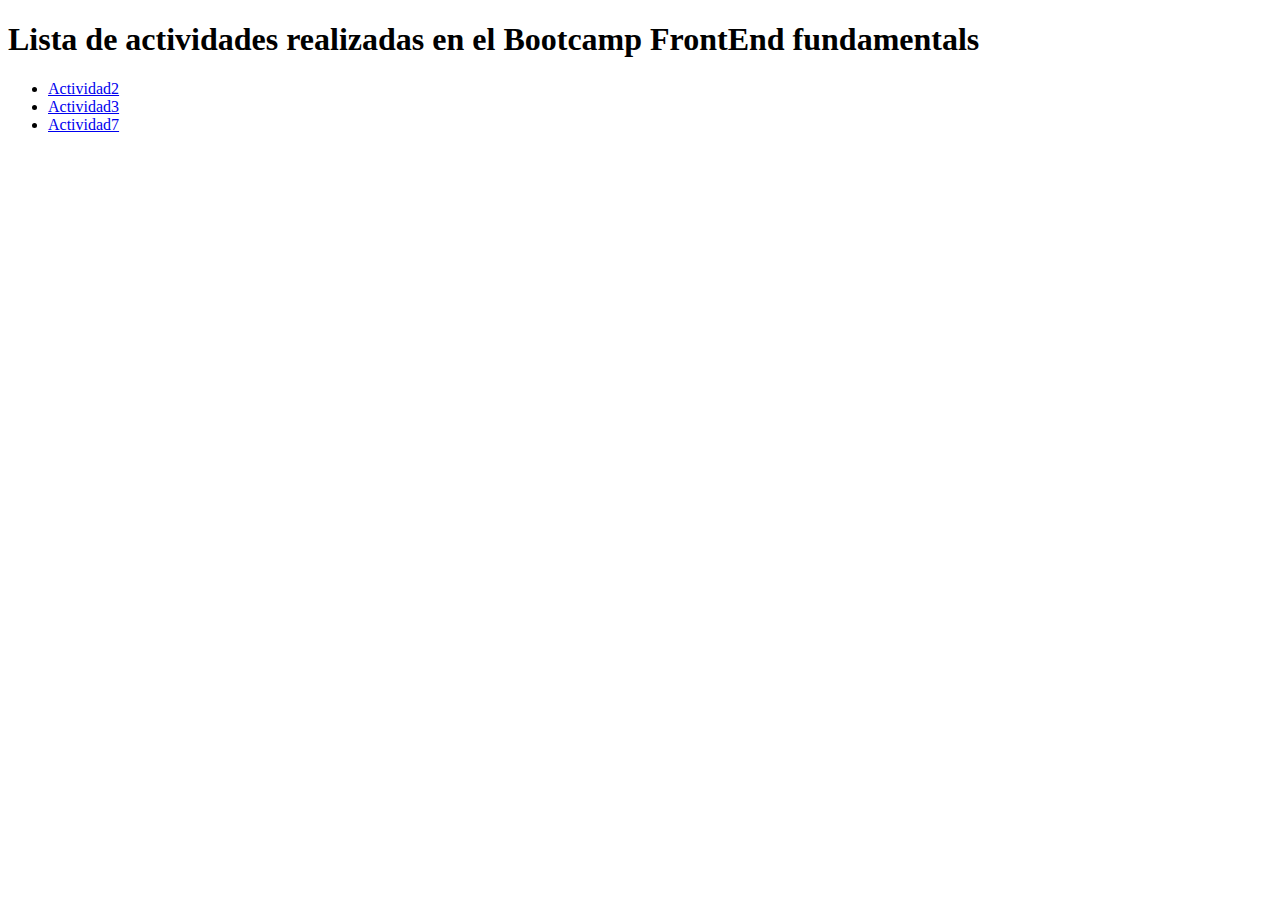
<file: index.html>
<!DOCTYPE html>
<html lang="en">

<head>
    <meta charset="UTF-8">
    <meta name="viewport" content="width=device-width, initial-scale=1.0">
    <title>Galería de proyectos</title>
</head>

<body>
    <h1>Lista de actividades realizadas en el Bootcamp FrontEnd fundamentals</h1>
    <ul>
        <li><a href="./Actividad2/index.html">Actividad2</a></li>
        <li><a href="./Actividad3/index.html">Actividad3</a></li>
        <li><a href="./Actividad7/index.html">Actividad7</a></li>
    </ul>
</body>

</html>
</file>
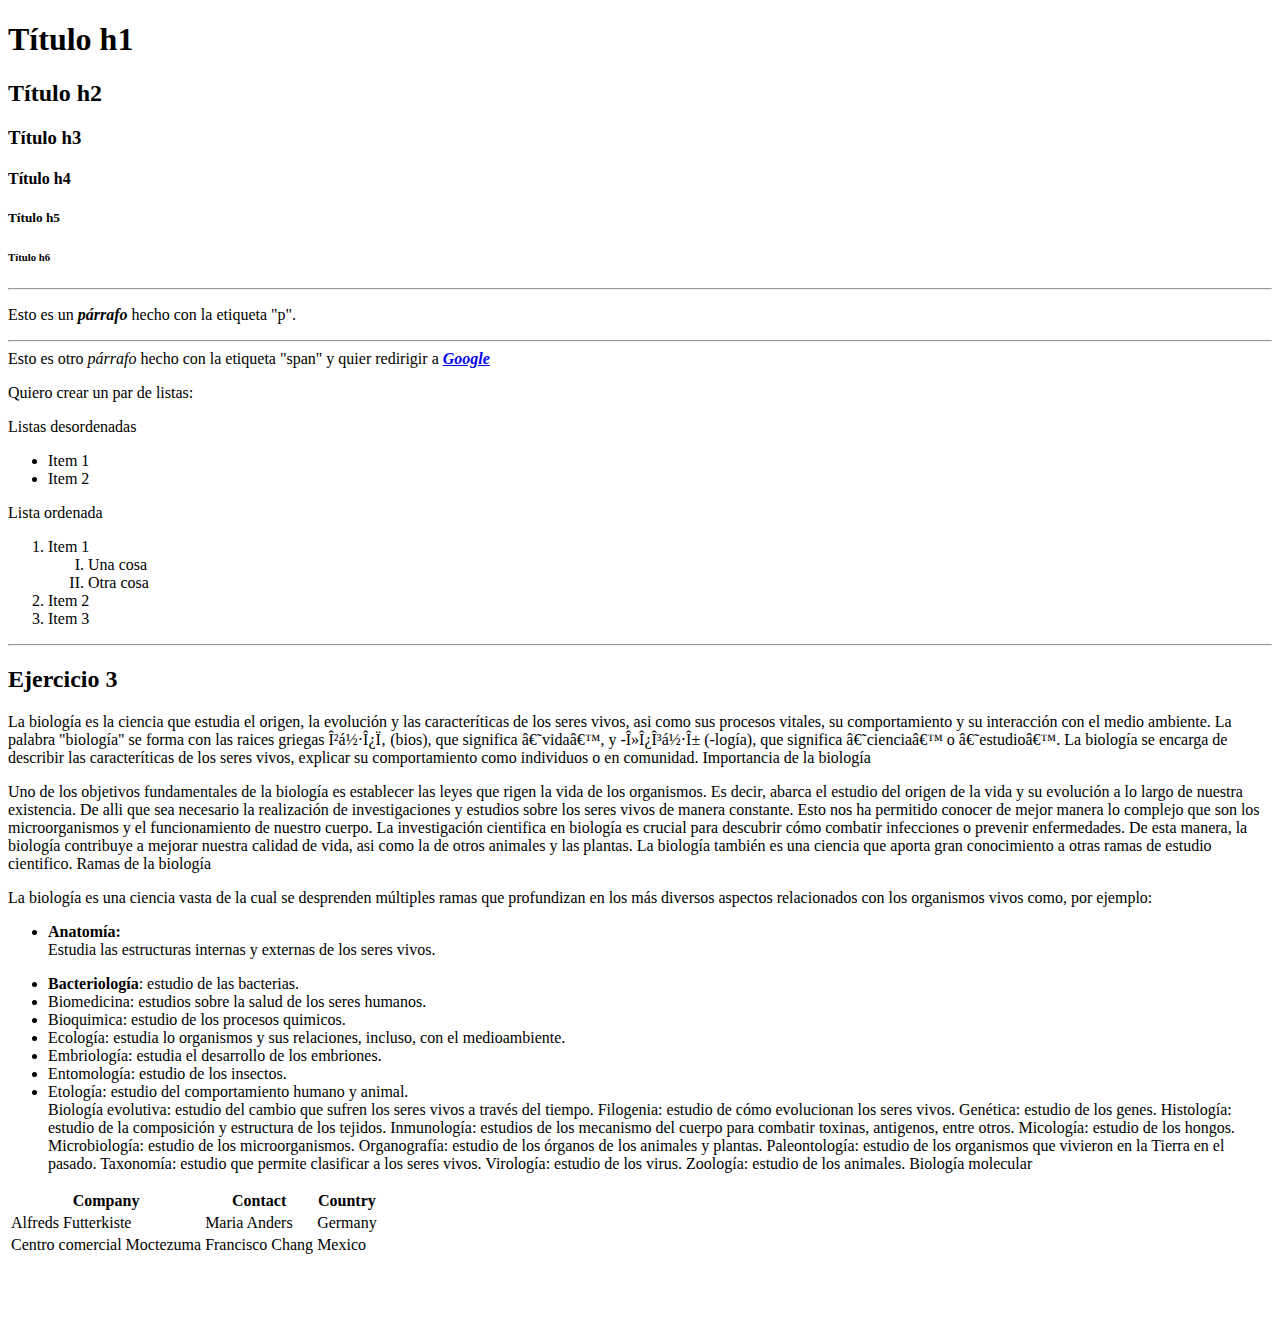
<file: Actividad2/index.html>
<!DOCTYPE html>
<html lang="es">

<head>
    <meta charset="UTF-8">
    <meta name="viewport" content="width=device-width, initial-scale=1.0">
    <meta name="keywords" content="Audio, HI-RES">
    <title>Actividad 2</title>
    <!-- <style>
        table {
            font-family: arial, sans-serif;
            border-collapse: collapse;
            width: 100%;
        }

        td,
        th {
            border: 1px solid #dddddd;
            text-align: left;
            padding: 8px;
        }

        tr:nth-child(even) {
            background-color: #dddddd;
        }
    </style> -->
</head>

<body>
    <h1>Título h1</h1>
    <h2>Título h2</h2>
    <h3>Título h3</h3>
    <h4>Título h4</h4>
    <h5>Título h5</h5>
    <h6>Título h6</h6>
    <hr>
    <p>Esto es un <strong><em>párrafo</em></strong> hecho con la etiqueta "p".</p>
    <hr>
    <span>Esto es otro <em>párrafo</em> hecho con la etiqueta "span" y quier redirigir a
        <em>
            <a href="https://www.google.com.mx" target="_blank"><strong>Google</strong></a>
        </em>
    </span>
    <p>Quiero crear un par de listas:</p>
    <p>Listas desordenadas</p>
    <ul>
        <li>Item 1</li>
        <li>Item 2</li>
    </ul>
    <p>Lista ordenada</p>
    <ol>
        <li>Item 1</li>
        <ol type="I">
            <li>Una cosa</li>
            <li>Otra cosa</li>
        </ol>
        <li>Item 2</li>
        <li>Item 3</li>
    </ol>
    <hr>
    <h2>Ejercicio 3</h2>

    <p>La biología es la ciencia que estudia el origen, la evolución y las caracteríticas de los seres vivos, asi
        como sus procesos vitales, su comportamiento y su interacción con el medio ambiente.
        La palabra "biología" se forma con las raices griegas Î²á½·Î¿Ï‚ (bios), que significa â€˜vidaâ€™, y
        -Î»Î¿Î³á½·Î± (-logía), que significa â€˜cienciaâ€™ o â€˜estudioâ€™.
        La biología se encarga de describir las caracteríticas de los seres vivos, explicar su comportamiento como
        individuos o en comunidad.
        Importancia de la biología</p>
    <p>Uno de los objetivos fundamentales de la biología es establecer las leyes que rigen la vida de los organismos. Es
        decir, abarca el estudio del origen de la vida y su evolución a lo largo de nuestra existencia.
        De alli que sea necesario la realización de investigaciones y estudios sobre los seres vivos de manera
        constante. Esto nos ha permitido conocer de mejor manera lo complejo que son los microorganismos y el
        funcionamiento de nuestro cuerpo.
        La investigación cientifica en biología es crucial para descubrir cómo combatir infecciones o prevenir
        enfermedades. De esta manera, la biología contribuye a mejorar nuestra calidad de vida, asi como la de otros
        animales y las plantas.
        La biología también es una ciencia que aporta gran conocimiento a otras ramas de estudio cientifico.
        Ramas de la biología</p>
    <p>La biología es una ciencia vasta de la cual se desprenden múltiples ramas que profundizan en los más diversos
        aspectos relacionados con los organismos vivos como, por ejemplo:</p>
    <ul>
        <p>
            <li><strong>Anatomía:</strong></li> Estudia las estructuras internas y externas de los seres vivos.
        </p>
        <li><strong>Bacteriología</strong>: estudio de las bacterias.</li>
        <li>Biomedicina: estudios sobre la salud de los seres humanos.</li>
        <li>Bioquimica: estudio de los procesos quimicos.</li>
        <li>Ecología: estudia lo organismos y sus relaciones, incluso, con el medioambiente.</li>
        <li>Embriología: estudia el desarrollo de los embriones.</li>
        <li>Entomología: estudio de los insectos.</li>
        <li>Etología: estudio del comportamiento humano y animal.</li>
        Biología evolutiva: estudio del cambio que sufren los seres vivos a través del tiempo.
        Filogenia: estudio de cómo evolucionan los seres vivos.
        Genética: estudio de los genes.
        Histología: estudio de la composición y estructura de los tejidos.
        Inmunología: estudios de los mecanismo del cuerpo para combatir toxinas, antigenos, entre otros.
        Micología: estudio de los hongos.
        Microbiología: estudio de los microorganismos.
        Organografía: estudio de los órganos de los animales y plantas.
        Paleontología: estudio de los organismos que vivieron en la Tierra en el pasado.
        Taxonomía: estudio que permite clasificar a los seres vivos.
        Virología: estudio de los virus.
        Zoología: estudio de los animales.
        Biología molecular
    </ul>

    <table>
        <tr>
            <th>Company</th>
            <th>Contact</th>
            <th>Country</th>
        </tr>
        <tr>
            <td>Alfreds Futterkiste</td>
            <td>Maria Anders</td>
            <td>Germany</td>
        </tr>
        <tr>
            <td>Centro comercial Moctezuma</td>
            <td>Francisco Chang</td>
            <td>Mexico</td>
        </tr>
    </table>
    <br><br><br><br>


</body>

</html>
</file>
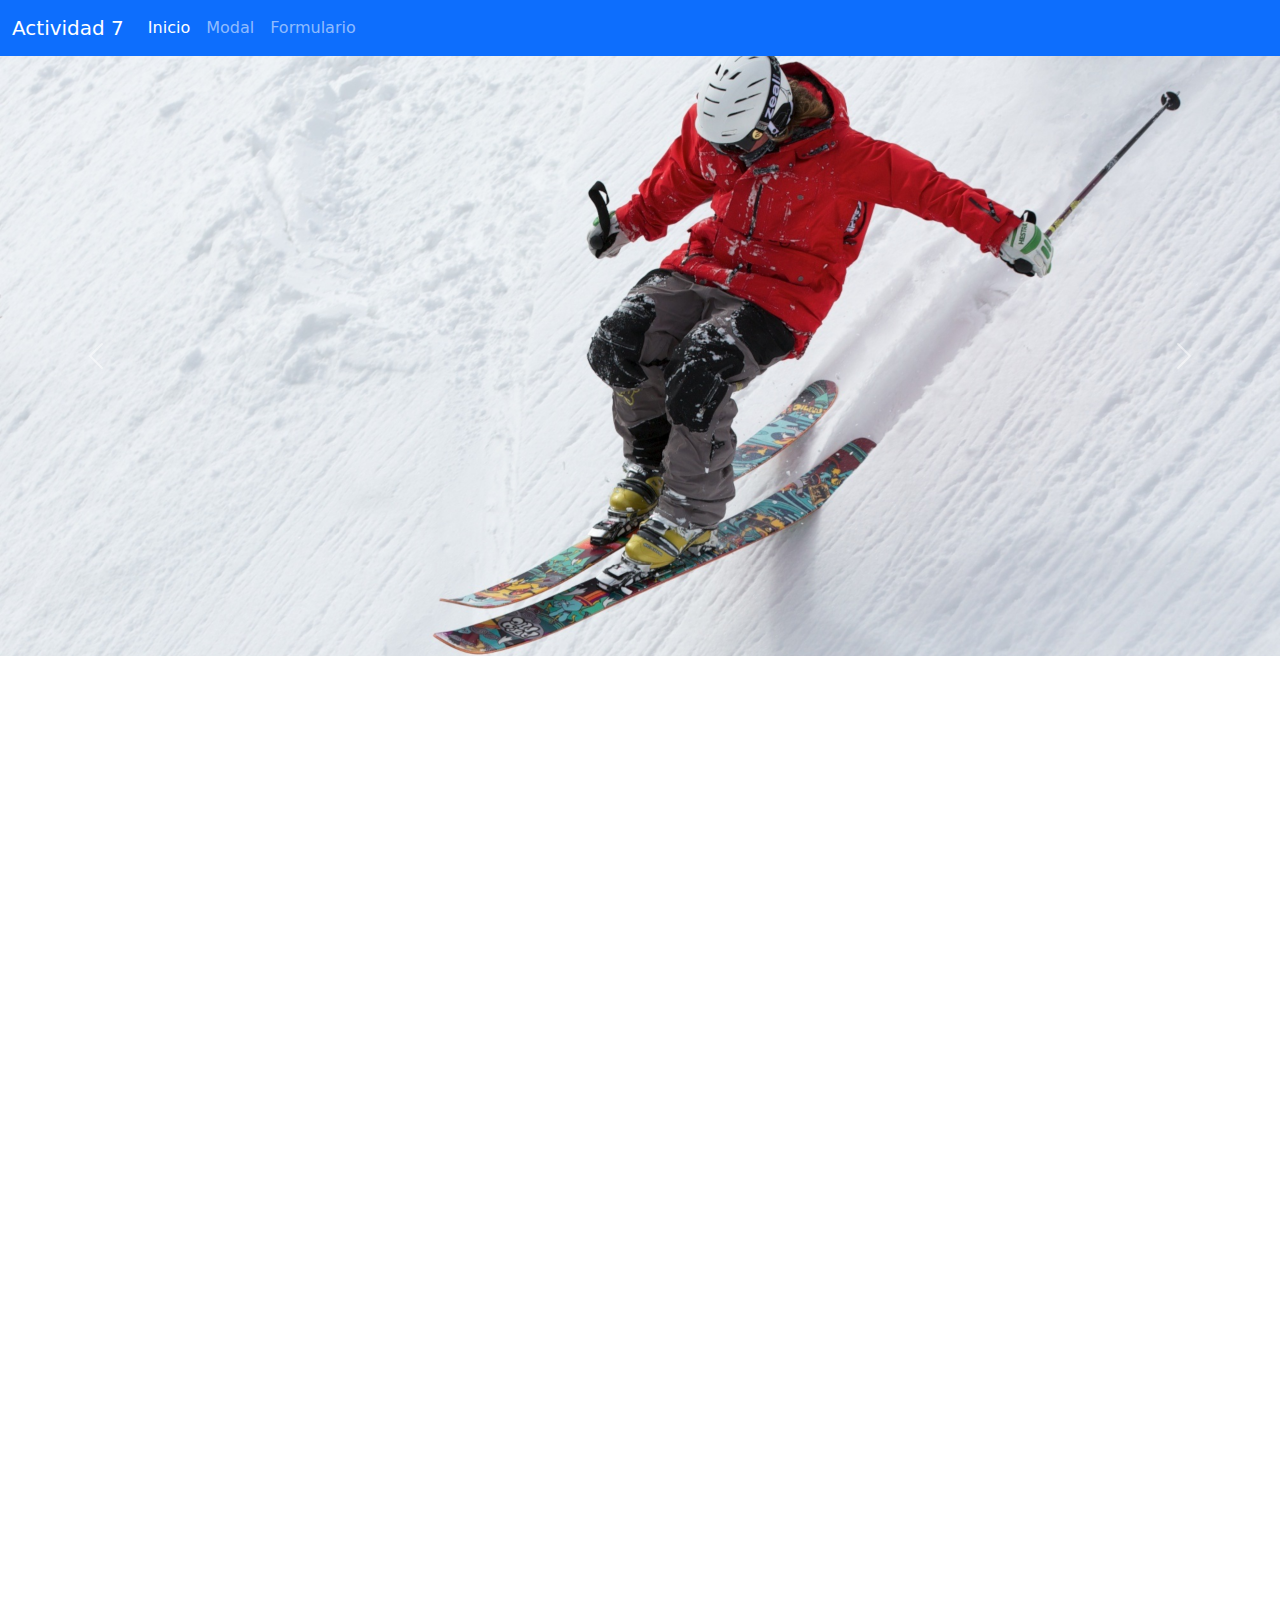
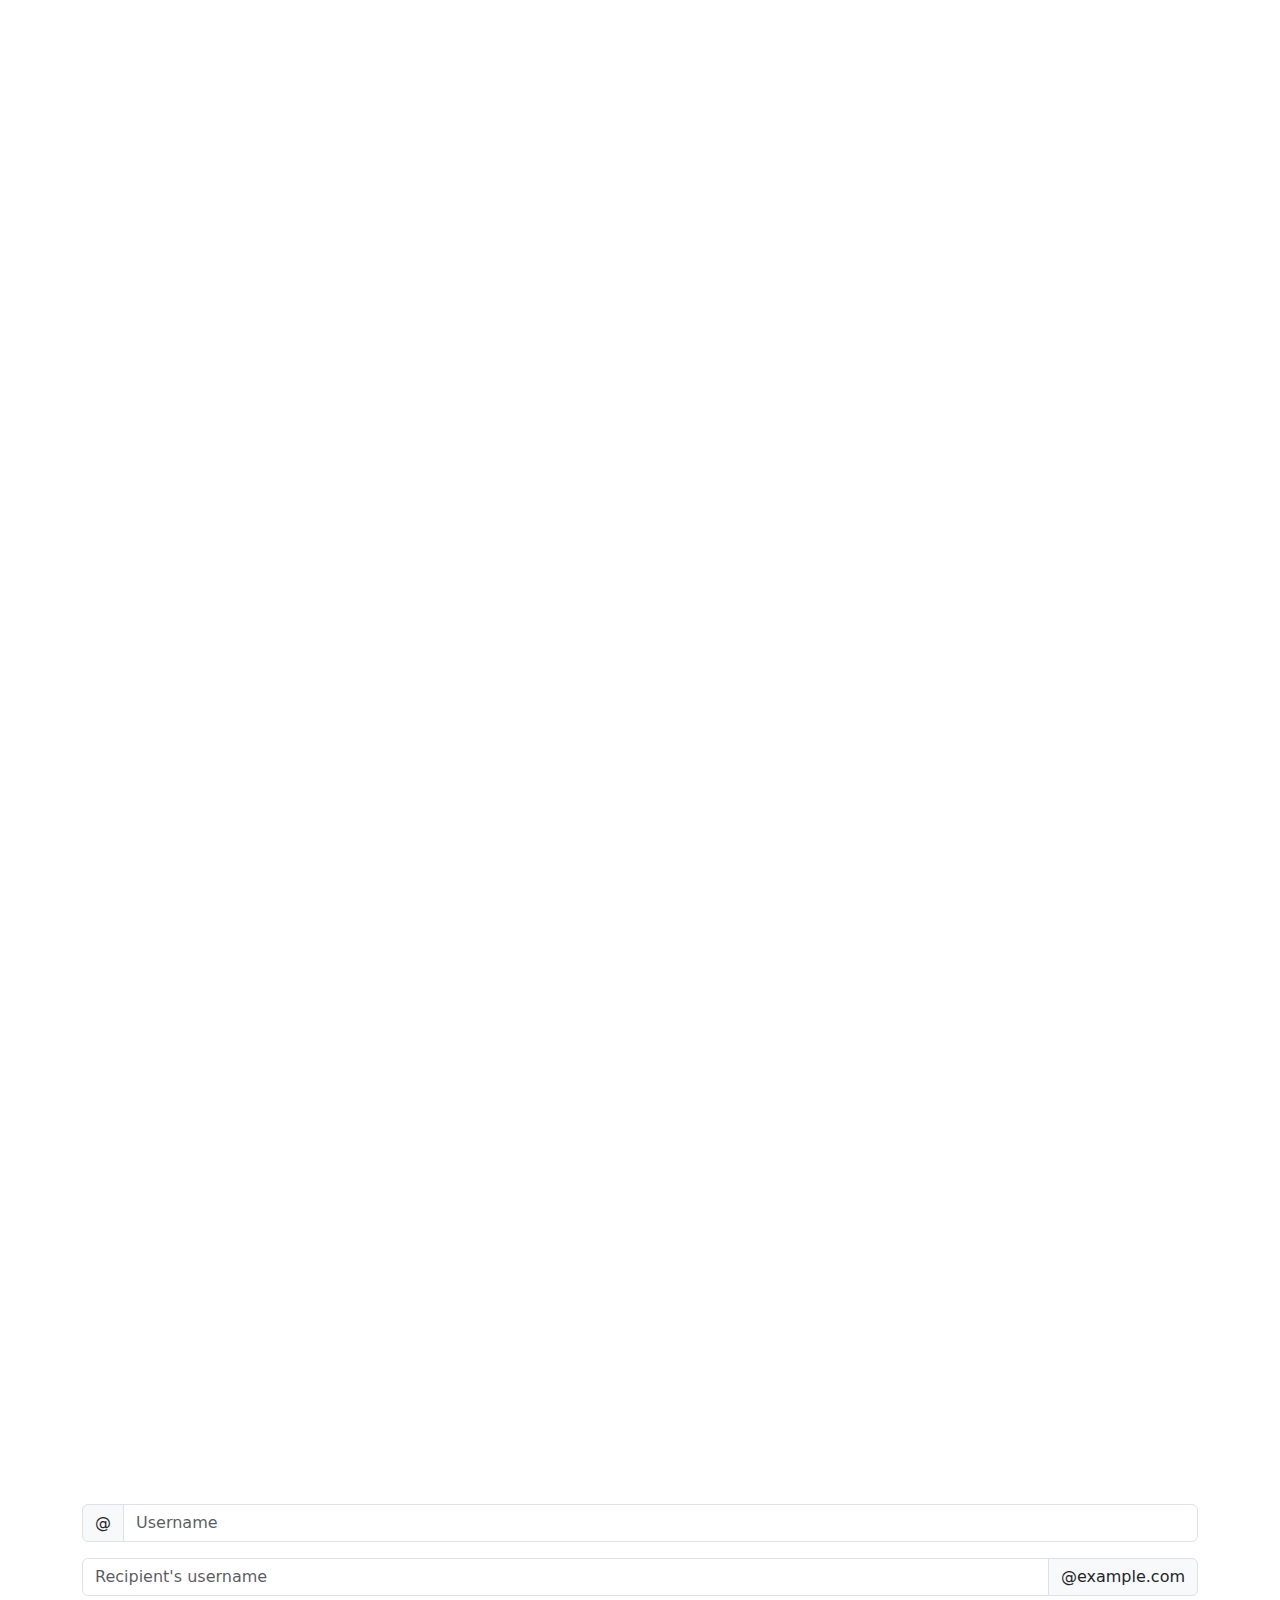
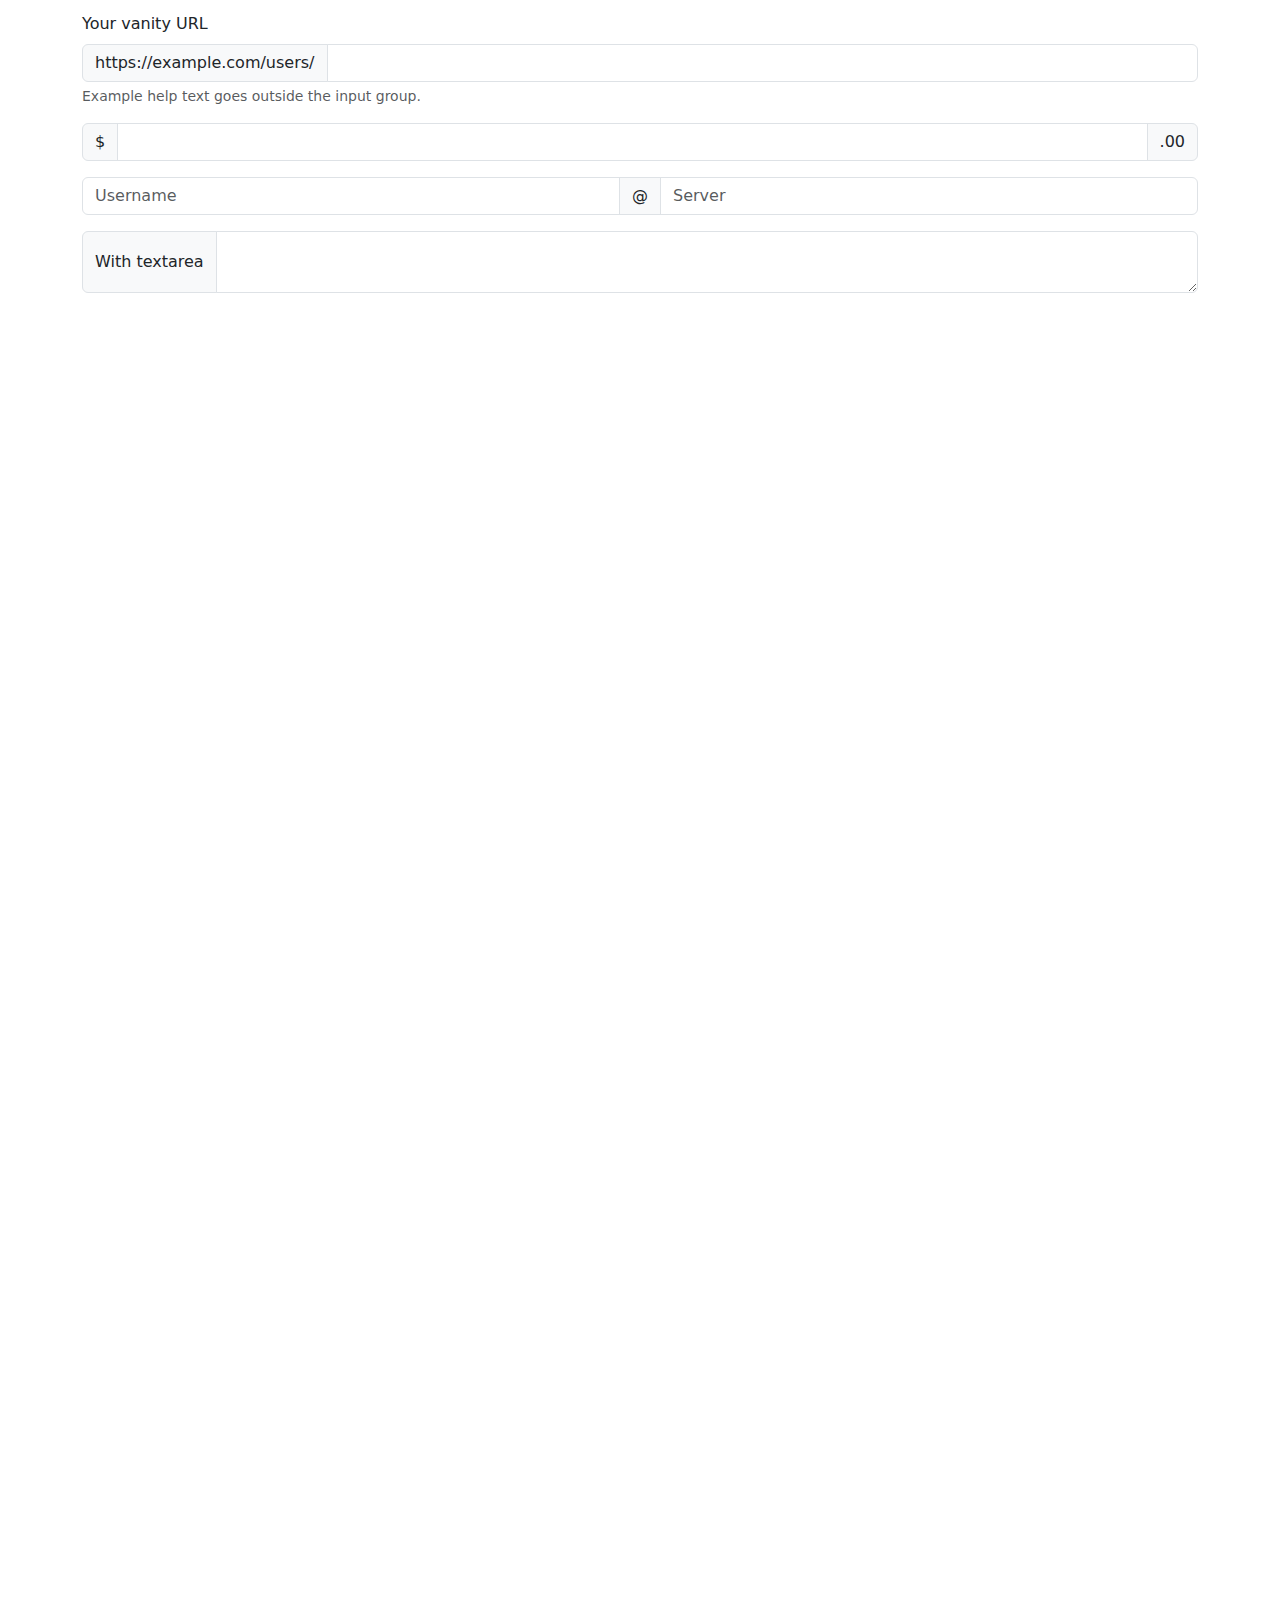
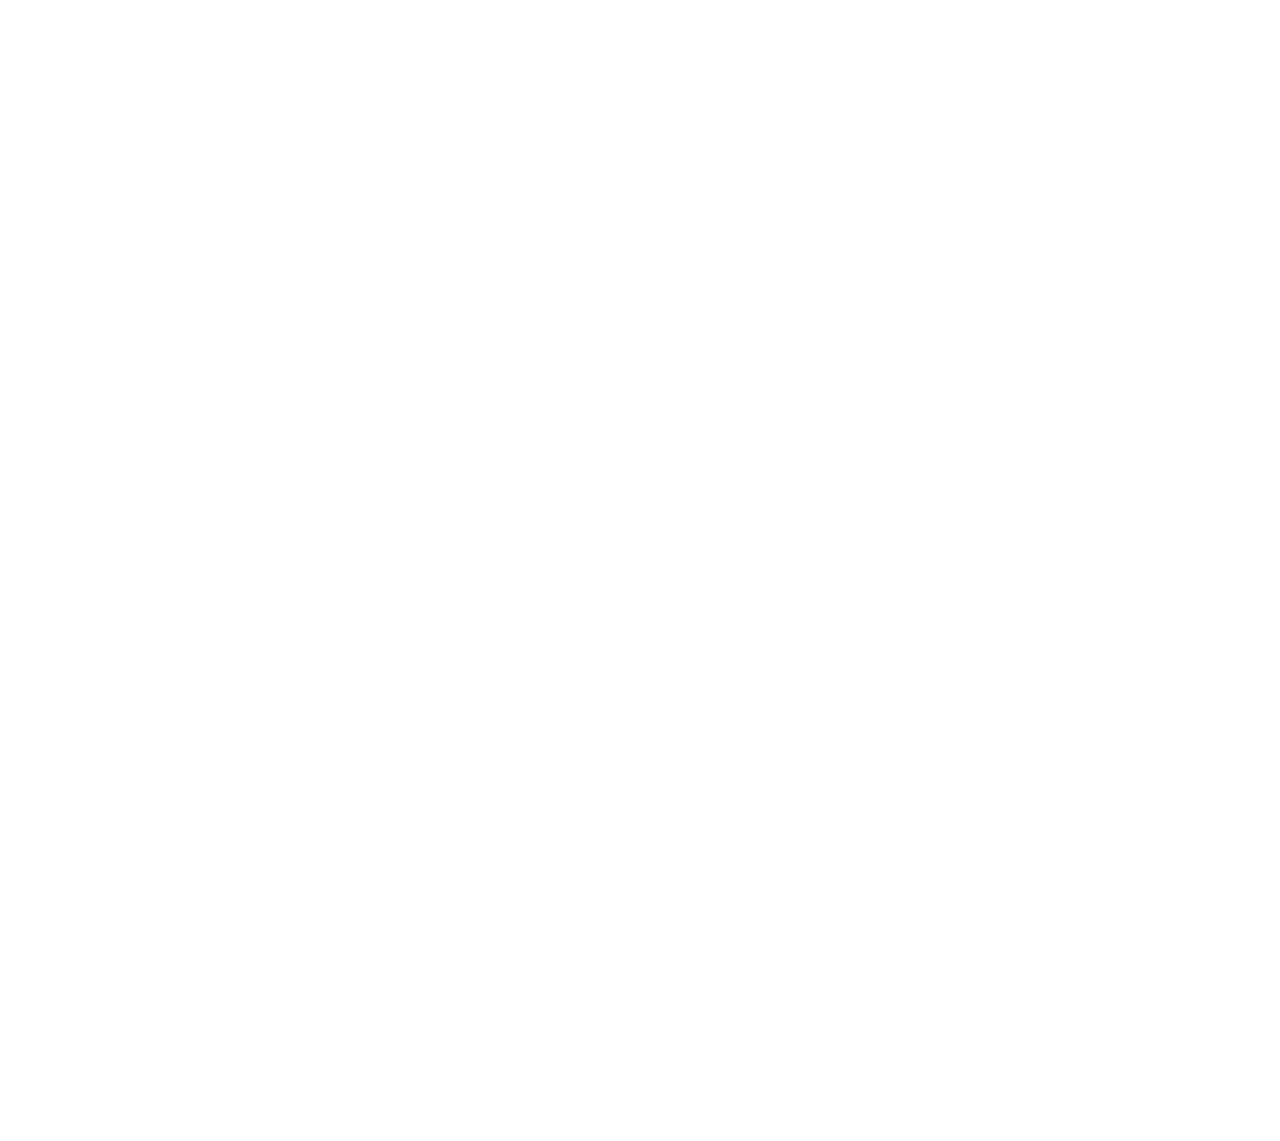
<file: Actividad7/index.html>
<!DOCTYPE html>
<html lang="en">

<head>
    <meta charset="UTF-8">
    <meta name="viewport" content="width=device-width, initial-scale=1.0">
    <link href="https://cdn.jsdelivr.net/npm/bootstrap@5.3.0/dist/css/bootstrap.min.css" rel="stylesheet">
    <link rel="stylesheet" href="https://cdnjs.cloudflare.com/ajax/libs/animate.css/4.1.1/animate.min.css" />
    <title>Carrusel</title>
</head>

<body>
    <!-- Navbar -->
    <nav class="navbar navbar-expand-lg bg-primary" data-bs-theme="dark">
        <div class="container-fluid">
            <a class="navbar-brand" href="../index.html">Actividad 7</a>
            <button class="navbar-toggler" type="button" data-bs-toggle="collapse"
                data-bs-target="#navbarSupportedContent" aria-controls="navbarSupportedContent" aria-expanded="false"
                aria-label="Toggle navigation">
                <span class="navbar-toggler-icon"></span>
            </button>
            <div class="collapse navbar-collapse" id="navbarSupportedContent">
                <ul class="navbar-nav me-auto mb-2 mb-lg-0 ">
                    <li class="nav-item">
                        <a class="nav-link active" aria-current="page" href="#">Inicio</a>
                    </li>
                    <li class="nav-item">
                        <a class="nav-link" href="./modal.html">Modal</a>
                    </li>
                    <li class="nav-item">
                        <a class="nav-link" href="#formulario">Formulario</a>
                    </li>
                </ul>
                <!-- <form class="d-flex" role="search">
                    <input class="form-control me-2" type="search" placeholder="Search" aria-label="Search">
                    <button class="btn btn-outline-success" type="submit">Search</button>
                </form> -->
            </div>
        </div>
    </nav>
    <!-- Carrusel -->
    <div id="carouselExample" class="carousel slide">
        <div class="carousel-inner">
            <div class="carousel-item active">
                <img src="./img/img1.png" class="d-block w-100" alt="...">
            </div>
            <div class="carousel-item">
                <img src="./img/img2.png" class="d-block w-100" alt="...">
            </div>
            <div class="carousel-item">
                <img src="./img/img3.png" class="d-block w-100" alt="...">
            </div>
        </div>
        <button class="carousel-control-prev" type="button" data-bs-target="#carouselExample" data-bs-slide="prev">
            <span class="carousel-control-prev-icon" aria-hidden="true"></span>
            <span class="visually-hidden">Previous</span>
        </button>
        <button class="carousel-control-next" type="button" data-bs-target="#carouselExample" data-bs-slide="next">
            <span class="carousel-control-next-icon" aria-hidden="true"></span>
            <span class="visually-hidden">Next</span>
        </button>
    </div>
    <br><br><br><br><br><br><br><br><br><br><br><br><br><br><br><br><br><br><br><br><br><br><br><br><br><br><br><br><br><br><br><br><br><br><br><br><br><br><br><br><br><br><br><br><br><br><br><br><br><br><br><br><br><br><br><br><br><br><br><br><br><br><br><br><br><br><br><br><br><br><br><br><br><br><br><br><br><br><br><br><br><br><br><br><br><br><br><br><br><br><br><br><br><br><br><br><br><br><br><br><br><br>
    <div class="container">
        <div class="row" id="formulario">

            <div class="input-group mb-3">
                <span class="input-group-text" id="basic-addon1">@</span>
                <input type="text" class="form-control" placeholder="Username" aria-label="Username"
                    aria-describedby="basic-addon1">
            </div>

            <div class="input-group mb-3">
                <input type="text" class="form-control" placeholder="Recipient's username"
                    aria-label="Recipient's username" aria-describedby="basic-addon2">
                <span class="input-group-text" id="basic-addon2">@example.com</span>
            </div>

            <div class="mb-3">
                <label for="basic-url" class="form-label">Your vanity URL</label>
                <div class="input-group">
                    <span class="input-group-text" id="basic-addon3">https://example.com/users/</span>
                    <input type="text" class="form-control" id="basic-url" aria-describedby="basic-addon3 basic-addon4">
                </div>
                <div class="form-text" id="basic-addon4">Example help text goes outside the input group.</div>
            </div>

            <div class="input-group mb-3">
                <span class="input-group-text">$</span>
                <input type="text" class="form-control" aria-label="Amount (to the nearest dollar)">
                <span class="input-group-text">.00</span>
            </div>

            <div class="input-group mb-3">
                <input type="text" class="form-control" placeholder="Username" aria-label="Username">
                <span class="input-group-text">@</span>
                <input type="text" class="form-control" placeholder="Server" aria-label="Server">
            </div>

            <div class="input-group">
                <span class="input-group-text">With textarea</span>
                <textarea class="form-control" aria-label="With textarea"></textarea>
            </div>
        </div>
    </div>
    <br><br><br><br><br><br><br><br><br><br><br><br><br><br><br><br><br><br><br><br><br><br><br><br><br><br><br><br><br><br><br><br><br><br><br><br><br><br><br><br><br><br><br><br><br><br><br><br><br><br><br><br><br><br><br><br><br><br><br><br><br><br><br><br><br><br><br><br><br><br><br><br><br><br><br><br><br><br><br><br><br><br><br><br><br><br><br><br><br><br><br><br><br><br><br><br><br><br><br><br><br><br>

    <script src="https://cdn.jsdelivr.net/npm/bootstrap@5.3.0/dist/js/bootstrap.bundle.min.js"
        integrity="sha384-geWF76RCwLtnZ8qwWowPQNguL3RmwHVBC9FhGdlKrxdiJJigb/j/68SIy3Te4Bkz"
        crossorigin="anonymous"></script>
</body>

</html>
</file>
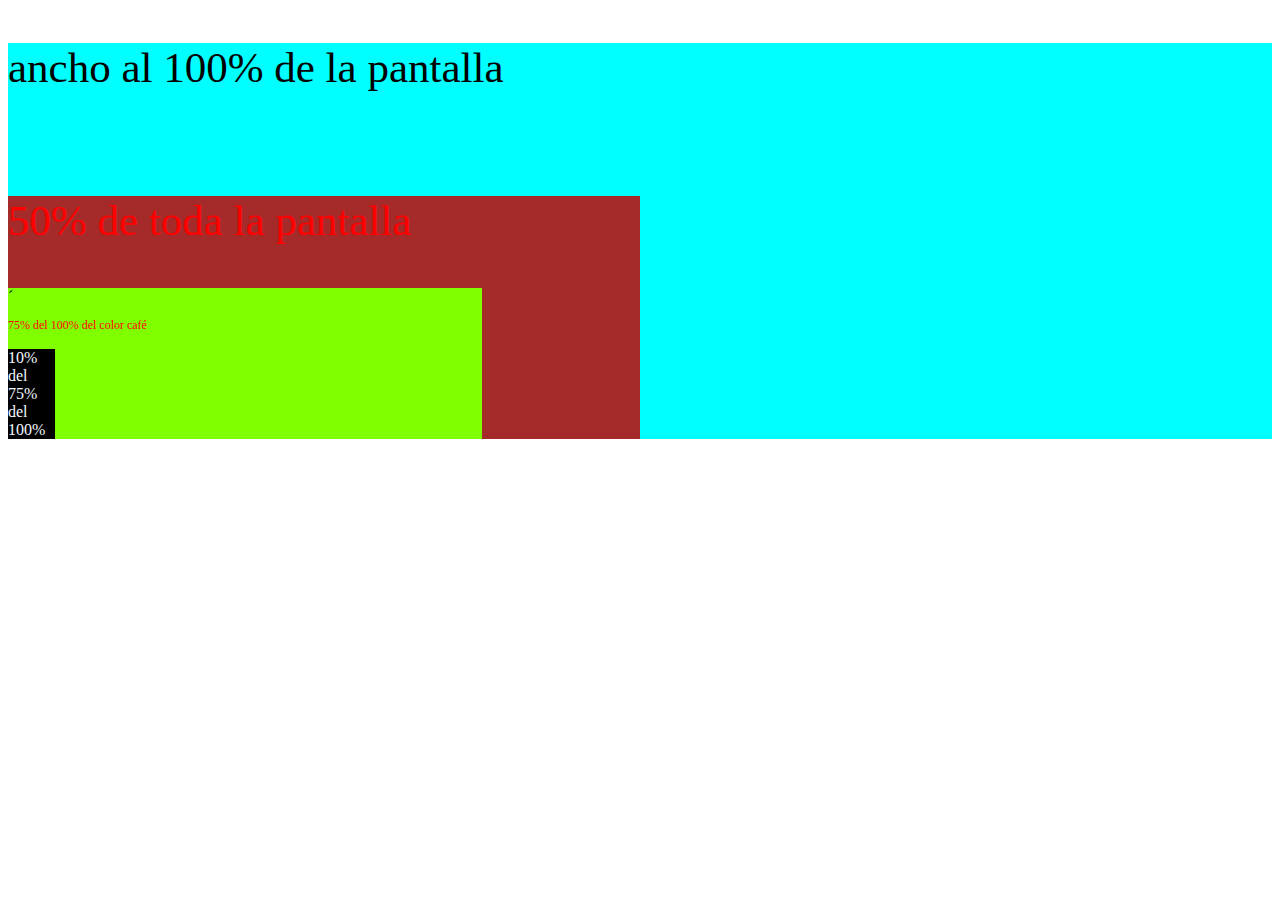
<file: EjemploDivs/index.html>
<!DOCTYPE html>
<html lang="en">

<head>
    <meta charset="UTF-8">
    <meta name="viewport" content="width=device-width, initial-scale=1.0">
    <link rel="stylesheet" href="style.css">
    <title>Ejemplo</title>
</head>

<body>
    <div id="global">
        <p class="grande">ancho al 100% de la pantalla</p>
        <br>
        <div id="uno">
            <p class="grande rojo">50% de toda la pantalla</p>
            <div id="dos">´
                <p class="chico rojo">75% del 100% del color café</p>
                <div id="tres">
                    <p>10% del 75% del 100%</p>
                </div>
            </div>
        </div>


    </div>



</body>


</div>

</html>
</file>
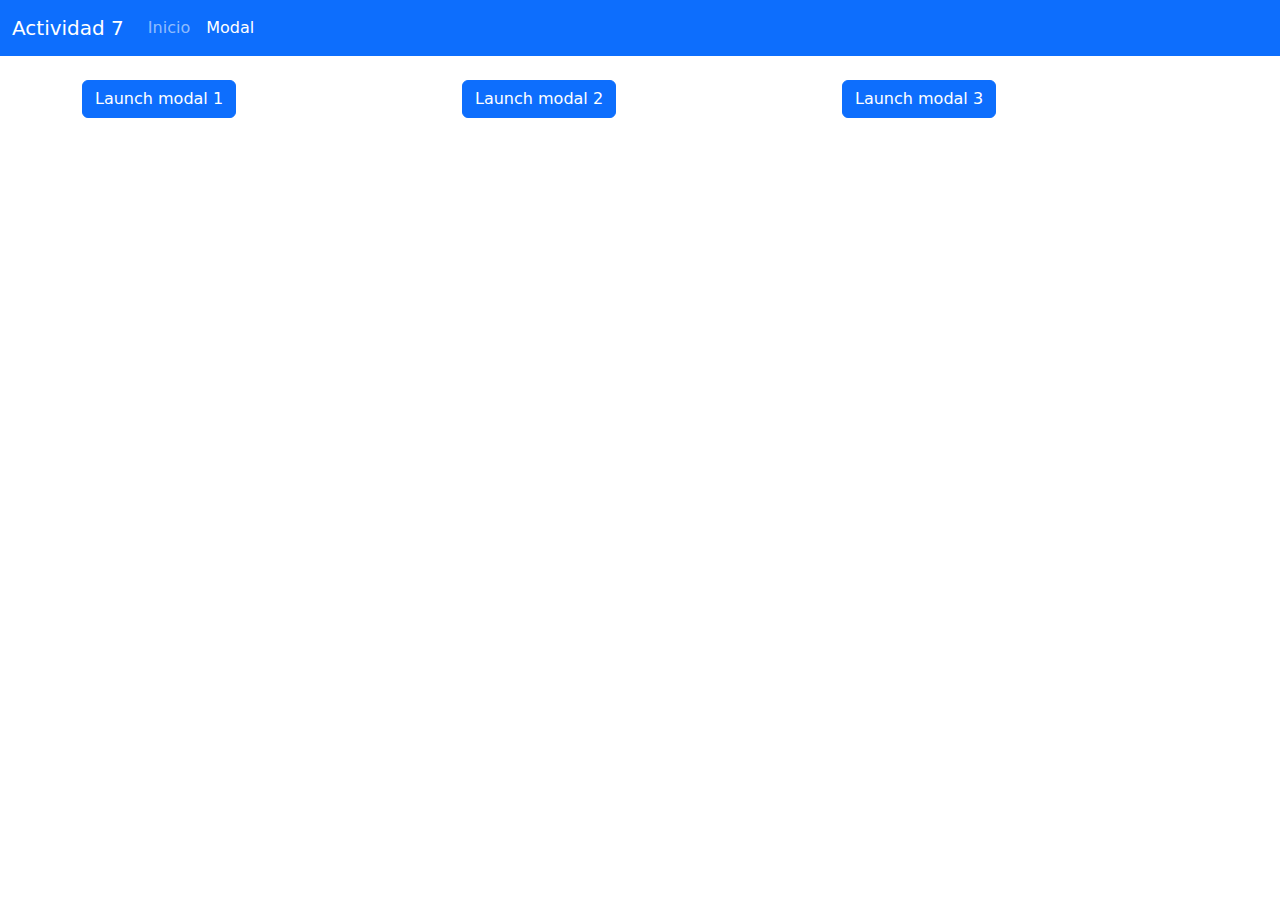
<file: modal.html>
<!DOCTYPE html>
<html lang="en">

<head>
    <meta charset="UTF-8">
    <meta name="viewport" content="width=device-width, initial-scale=1.0">
    <link href="https://cdn.jsdelivr.net/npm/bootstrap@5.3.0/dist/css/bootstrap.min.css" rel="stylesheet">
    <link rel="stylesheet" href="https://cdnjs.cloudflare.com/ajax/libs/animate.css/4.1.1/animate.min.css" />
    <title>Modal</title>
    <!-- <style>
        p {
            animation-duration: 3s;
            animation-name: slidein;
        }

        @keyframes slidein {
            from {
                margin-left: 100%;
                width: 300%
            }

            to {
                margin-left: 0%;
                width: 100%;
            }
        }
    </style> -->
</head>

<body>
    <!-- Navbar -->
    <nav class="navbar navbar-expand-lg bg-primary" data-bs-theme="dark">
        <div class="container-fluid">
            <a class="navbar-brand" href="./index.html">Actividad 7</a>
            <button class="navbar-toggler" type="button" data-bs-toggle="collapse"
                data-bs-target="#navbarSupportedContent" aria-controls="navbarSupportedContent" aria-expanded="false"
                aria-label="Toggle navigation">
                <span class="navbar-toggler-icon"></span>
            </button>
            <div class="collapse navbar-collapse" id="navbarSupportedContent">
                <ul class="navbar-nav me-auto mb-2 mb-lg-0 ">
                    <li class="nav-item">
                        <a class="nav-link" aria-current="page" href="./index.html">Inicio</a>
                    </li>
                    <li class="nav-item">
                        <a class="nav-link active" href="./modal.html">Modal</a>
                    </li>
                </ul>
                <!-- <form class="d-flex" role="search">
                    <input class="form-control me-2" type="search" placeholder="Search" aria-label="Search">
                    <button class="btn btn-outline-success" type="submit">Search</button>
                </form> -->
            </div>
        </div>
    </nav>
    <!-- Animación -->
    <!-- <div class="container">
        <p class="animate__animated animate__jello">The Caterpillar and Alice looked at each other for some time in
            silence:
            at last the Caterpillar took the hookah out of its mouth, and addressed
            her in a languid, sleepy voice.</p>
    </div> -->
    <!-- Modales -->
    <br>
    <div class="container">
        <!-- Button trigger modal -->
        <div class="row">
            <div class="col-md-4">
                <button type="button" class="btn btn-primary" data-bs-toggle="modal" data-bs-target="#exampleModal-1">
                    Launch modal 1
                </button>
            </div>
            <div class="col-md-4">
                <button type="button" class="btn btn-primary" data-bs-toggle="modal" data-bs-target="#exampleModal-2">
                    Launch modal 2
                </button>
            </div>
            <div class="col-md-4">
                <button type="button" class="btn btn-primary" data-bs-toggle="modal" data-bs-target="#exampleModal-3">
                    Launch modal 3
                </button>
            </div>
        </div>


        <!-- Modal 1 -->
        <div class="modal fade" id="exampleModal-1" tabindex="-1" aria-labelledby="exampleModalLabel"
            aria-hidden="true">
            <div class="modal-dialog">
                <div class="modal-content">
                    <div class="modal-header">
                        <h1 class="modal-title fs-5" id="exampleModalLabel">Modal 1</h1>
                        <button type="button" class="btn-close" data-bs-dismiss="modal" aria-label="Close"></button>
                    </div>
                    <div class="modal-body">
                        ...
                    </div>
                    <div class="modal-footer">
                        <button type="button" class="btn btn-secondary" data-bs-dismiss="modal">Close</button>
                        <button type="button" class="btn btn-primary">Save changes</button>
                    </div>
                </div>
            </div>
        </div>
        <!-- Modal 2 -->
        <div class="modal fade" id="exampleModal-2" tabindex="-1" aria-labelledby="exampleModalLabel"
            aria-hidden="true">
            <div class="modal-dialog">
                <div class="modal-content">
                    <div class="modal-header">
                        <h1 class="modal-title fs-5" id="exampleModalLabel">Modal 2</h1>
                        <button type="button" class="btn-close" data-bs-dismiss="modal" aria-label="Close"></button>
                    </div>
                    <div class="modal-body">
                        ...
                    </div>
                    <div class="modal-footer">
                        <button type="button" class="btn btn-secondary" data-bs-dismiss="modal">Close</button>
                        <button type="button" class="btn btn-primary">Save changes</button>
                    </div>
                </div>
            </div>
        </div>
        <!-- Modal 3 -->
        <div class="modal fade" id="exampleModal-3" tabindex="-1" aria-labelledby="exampleModalLabel"
            aria-hidden="true">
            <div class="modal-dialog">
                <div class="modal-content">
                    <div class="modal-header">
                        <h1 class="modal-title fs-5" id="exampleModalLabel">Modal 3</h1>
                        <button type="button" class="btn-close" data-bs-dismiss="modal" aria-label="Close"></button>
                    </div>
                    <div class="modal-body">
                        ...
                    </div>
                    <div class="modal-footer">
                        <button type="button" class="btn btn-secondary" data-bs-dismiss="modal">Close</button>
                        <button type="button" class="btn btn-primary">Save changes</button>
                    </div>
                </div>
            </div>
        </div>
    </div>

    <script src="https://cdn.jsdelivr.net/npm/bootstrap@5.3.0/dist/js/bootstrap.bundle.min.js"
        integrity="sha384-geWF76RCwLtnZ8qwWowPQNguL3RmwHVBC9FhGdlKrxdiJJigb/j/68SIy3Te4Bkz"
        crossorigin="anonymous"></script>
    <script>
        const myModal = document.getElementById('myModal')
        const myInput = document.getElementById('myInput')

        myModal.addEventListener('shown.bs.modal', () => {
            myInput.focus()
        })
    </script>
</body>

</html>
</file>
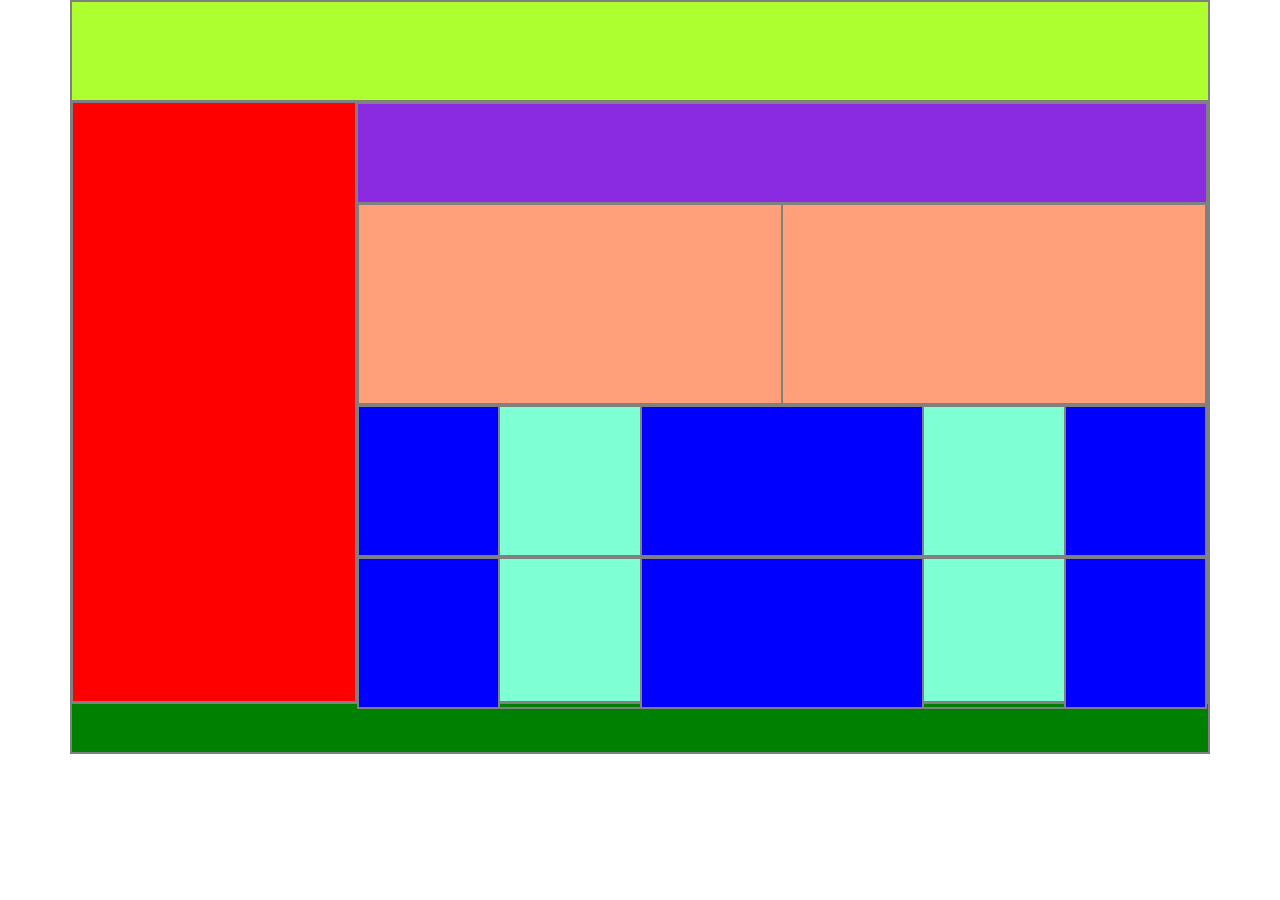
<file: Actividad6/parteUno.html>
<!DOCTYPE html>
<html lang="en">

<head>
    <meta charset="UTF-8">
    <meta name="viewport" content="width=device-width, initial-scale=1.0">
    <link href="https://cdn.jsdelivr.net/npm/bootstrap@5.3.0/dist/css/bootstrap.min.css" rel="stylesheet">
    <title>Document</title>
    <style>
        div {
            border: 1px solid gray;
        }
    </style>
</head>

<body>
    <div class="container">
        <div class="row" style="height: 100px; background-color: greenyellow;"></div>
        <div class="row">
            <div class="col-3" style="height: 600px; background-color:red;"></div>
            <div class="col-9" style="height: 600px; background-color:aquamarine;">
                <div class="row" style="height: 100px; background-color:blueviolet;"></div>
                <div class="row">
                    <div class="col-6" style="height: 200px; background-color:lightsalmon;"></div>
                    <div class="col-6" style="height: 200px; background-color:lightsalmon;"></div>
                </div>
                <div class="row">
                    <div class="col-2" style="height: 150px; background-color: blue;"></div>
                    <div class="col-2"></div>
                    <div class="col" style="height: 150px; background-color: blue;"></div>
                    <div class="col-2"></div>
                    <div class="col-2" style="height: 150px; background-color: blue;"></div>
                </div>
                <div class="row">
                    <div class="col-2" style="height: 150px; background-color: blue;"></div>
                    <div class="col-2"></div>
                    <div class="col" style="height: 150px; background-color: blue;"></div>
                    <div class="col-2"></div>
                    <div class="col-2" style="height: 150px; background-color: blue;"></div>
                </div>
            </div>
        </div>
        <div class="row" style="height: 50px; background-color: green;"></div>
    </div>




    <script src="https://cdn.jsdelivr.net/npm/@popperjs/core@2.11.8/dist/umd/popper.min.js"></script>
    <script src="https://cdn.jsdelivr.net/npm/bootstrap@5.3.0/dist/js/bootstrap.min.js"></script>
</body>

</html>
</file>
<file: EjemploDivs/style.css>
#global {
  background-color: aqua;
  width: 100%;
  height: 100%;
}

#uno {
  background-color: brown;
  width: 50%;
}

#dos {
  background-color: chartreuse;
  width: 75%;
}

#tres {
  width: 10%;
  background-color: black;
  color: aliceblue;
}

.grande {
  font-size: 43px;
}

.rojo {
  color: red;
}
.chico {
  font-size: 12px;
}
</file>
